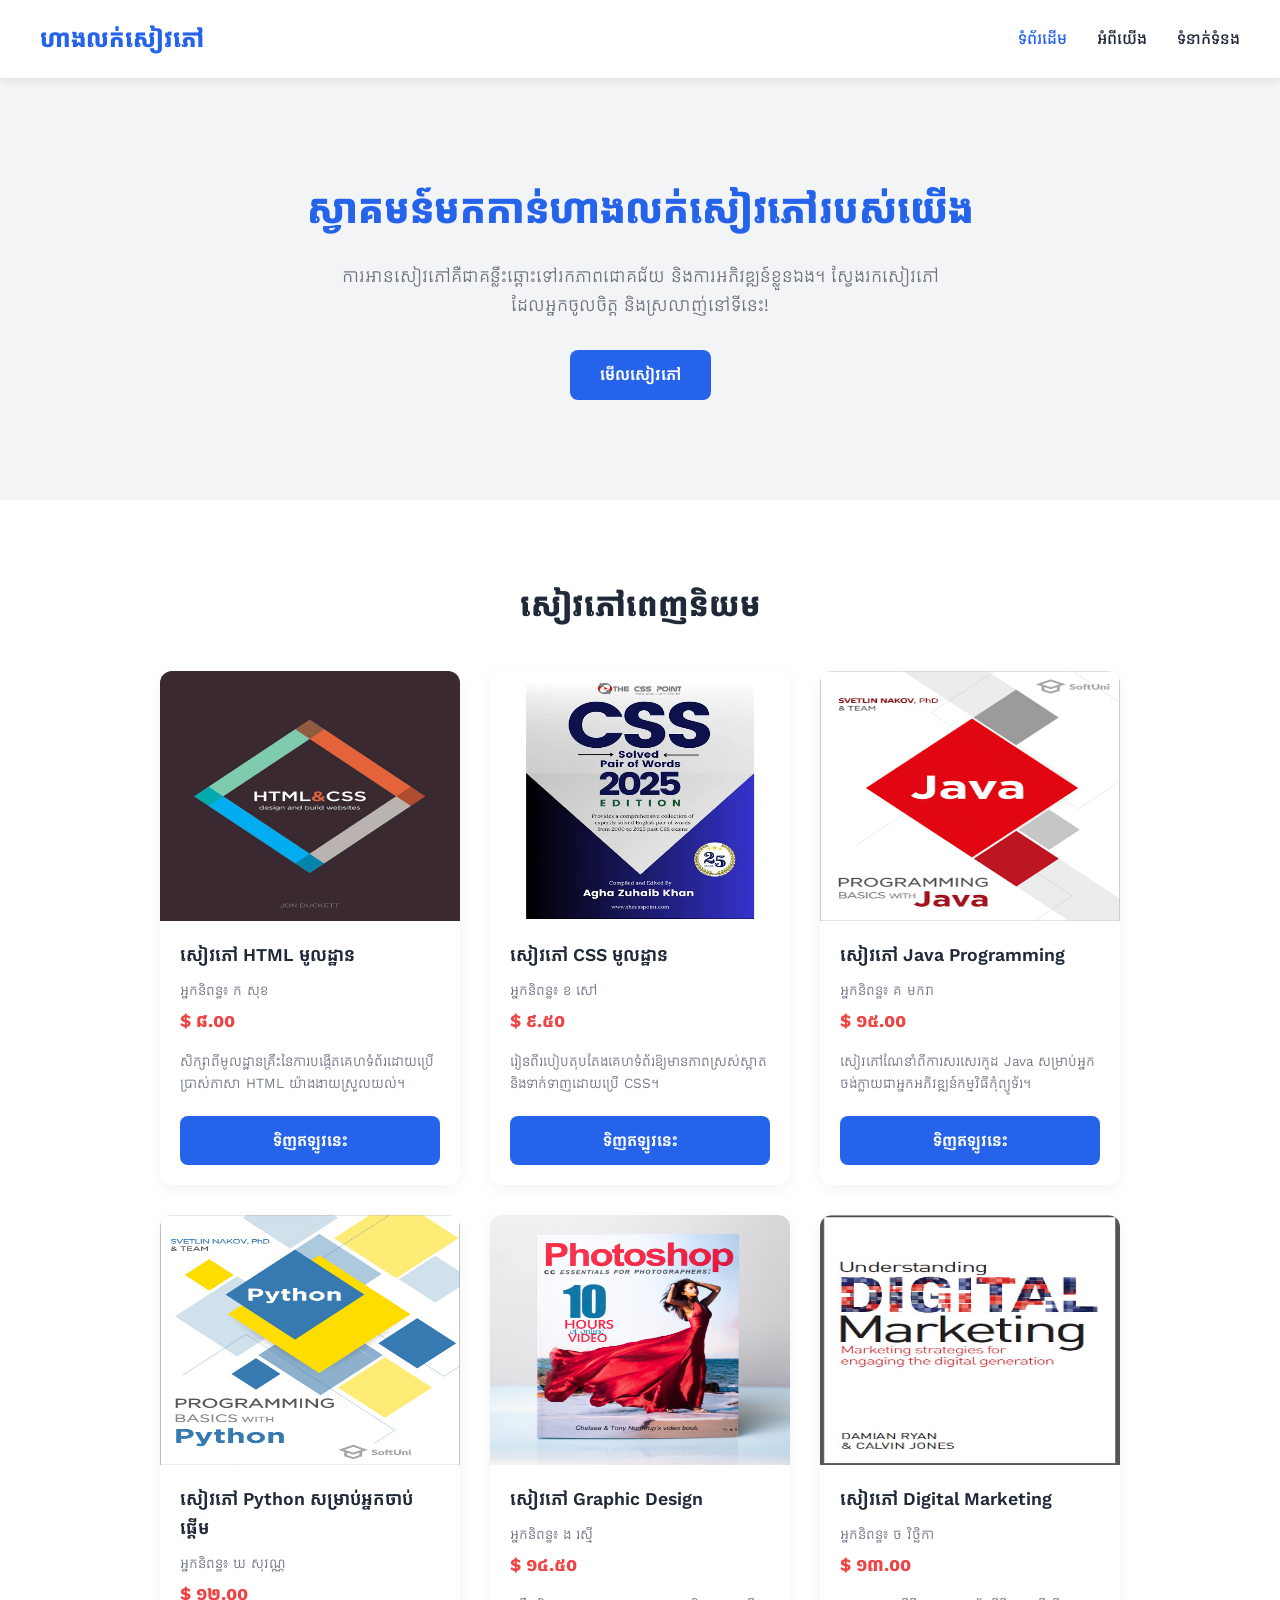
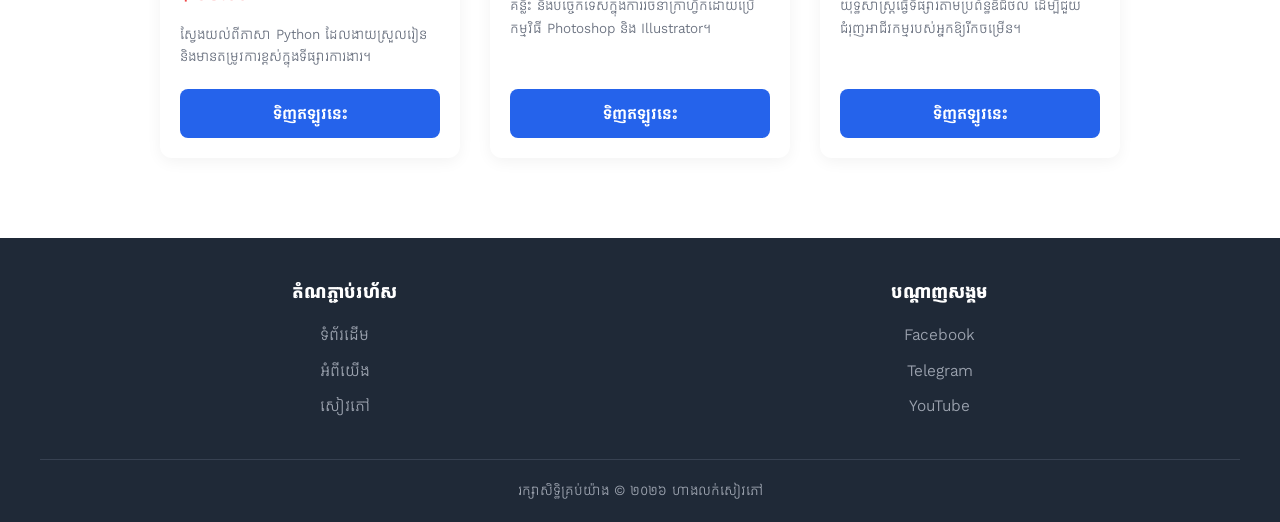
<file: index.html>
<!doctype html>
<html lang="en">
  <head>
    <meta charset="UTF-8" />
    <meta name="viewport" content="width=device-width, initial-scale=1.0" />
    <title>ហាងលក់សៀវភៅ - ទំព័រដើម</title>
    <link rel="preconnect" href="https://fonts.googleapis.com" />
    <link rel="preconnect" href="https://fonts.gstatic.com" crossorigin />
    <link
      href="https://fonts.googleapis.com/css2?family=Kantumruy+Pro:ital,wght@0,100..700;1,100..700&display=swap"
      rel="stylesheet"
    />
    <link rel="stylesheet" href="style.css" />
  </head>
  <body>
    <header>
      <div class="container navbar">
        <a href="index.html" class="logo">ហាងលក់សៀវភៅ</a>

        <nav>
          <ul class="nav-links">
            <li>
              <a href="index.html" style="color: var(--primary-color)"
                >ទំព័រដើម</a
              >
            </li>
            <li><a href="about.html">អំពីយើង</a></li>
            <li><a href="contact.html">ទំនាក់ទំនង</a></li>
          </ul>
        </nav>
      </div>
    </header>
      <section class="hero">
        <div class="container">
          <h1>ស្វាគមន៍មកកាន់ហាងលក់សៀវភៅរបស់យើង</h1>

          <p>
            ការអានសៀវភៅគឺជាគន្លឹះឆ្ពោះទៅរកភាពជោគជ័យ និងការអភិវឌ្ឍន៍ខ្លួនឯង។
            ស្វែងរកសៀវភៅដែលអ្នកចូលចិត្ត និងស្រលាញ់នៅទីនេះ!
          </p>

          <a href="#books" class="btn">មើលសៀវភៅ</a>
        </div>
      </section>
     <section id="books" class="books-section container">
        <h2 class="section-title">សៀវភៅពេញនិយម</h2>

        <div class="books-grid">
          <div class="book-card">
            <div class="book-image" style="background-color: #fde68a">
              <img src="./Assets/html.jpg" alt="" />
            </div>
            <div class="book-info">
              <h3 class="book-title">សៀវភៅ HTML មូលដ្ឋាន</h3>
              <p class="book-author">អ្នកនិពន្ធ៖ ក សុខ</p>
              <p class="book-price">$ ៨.០០</p>
              <p class="book-desc">
                សិក្សាពីមូលដ្ឋានគ្រឹះនៃការបង្កើតគេហទំព័រដោយប្រើប្រាស់ភាសា HTML
                យ៉ាងងាយស្រួលយល់។
              </p>
              <a href="contact.html" class="btn">ទិញឥឡូវនេះ</a>
            </div>
          </div>
           <div class="book-card">
            <div class="book-image" style="background-color: #bfdbfe">
              <img src="./Assets/css.jpg" alt="" />
            </div>
            <div class="book-info">
              <h3 class="book-title">សៀវភៅ CSS មូលដ្ឋាន</h3>
              <p class="book-author">អ្នកនិពន្ធ៖ ខ សៅ</p>
              <p class="book-price">$ ៩.៥០</p>
              <p class="book-desc">
                រៀនពីរបៀបតុបតែងគេហទំព័រឱ្យមានភាពស្រស់ស្អាត និងទាក់ទាញដោយប្រើ
                CSS។
              </p>
              <a href="contact.html" class="btn">ទិញឥឡូវនេះ</a>
            </div>
          </div>

          <div class="book-card">
            <div class="book-image" style="background-color: #fecaca">
              <img src="./Assets/java.jpg" alt="" />
            </div>
            <div class="book-info">
              <h3 class="book-title">សៀវភៅ Java Programming</h3>
              <p class="book-author">អ្នកនិពន្ធ៖ គ មករា</p>
              <p class="book-price">$ ១៥.០០</p>
              <p class="book-desc">
                សៀវភៅណែនាំពីការសរសេរកូដ Java
                សម្រាប់អ្នកចង់ក្លាយជាអ្នកអភិវឌ្ឍន៍កម្មវិធីកុំព្យូទ័រ។
              </p>
              <a href="contact.html" class="btn">ទិញឥឡូវនេះ</a>
            </div>
          </div>

          <div class="book-card">
            <div class="book-image" style="background-color: #bbf7d0">
              <img src="./Assets/python.jpg" alt="" />
            </div>
            <div class="book-info">
              <h3 class="book-title">សៀវភៅ Python សម្រាប់អ្នកចាប់ផ្តើម</h3>
              <p class="book-author">អ្នកនិពន្ធ៖ ឃ សុវណ្ណ</p>
              <p class="book-price">$ ១២.០០</p>
              <p class="book-desc">
                ស្វែងយល់ពីភាសា Python ដែលងាយស្រួលរៀន
                និងមានតម្រូវការខ្ពស់ក្នុងទីផ្សារការងារ។
              </p>
              <a href="contact.html" class="btn">ទិញឥឡូវនេះ</a>
            </div>
          </div>

          <div class="book-card">
            <div class="book-image" style="background-color: #e9d5ff">
              <img src="./Assets/design.jpg" alt="" />
            </div>
            <div class="book-info">
              <h3 class="book-title">សៀវភៅ Graphic Design</h3>
              <p class="book-author">អ្នកនិពន្ធ៖ ង រស្មី</p>
              <p class="book-price">$ ១៤.៥០</p>
              <p class="book-desc">
                គន្លឹះ និងបច្ចេកទេសក្នុងការរចនាក្រាហ្វិកដោយប្រើកម្មវិធី
                Photoshop និង Illustrator។
              </p>
              <a href="contact.html" class="btn">ទិញឥឡូវនេះ</a>
            </div>
          </div>

          <div class="book-card">
            <div class="book-image" style="background-color: #fed7aa">
              <img src="./Assets/digital maketing.jpg" alt="" />
            </div>
            <div class="book-info">
              <h3 class="book-title">សៀវភៅ Digital Marketing</h3>
              <p class="book-author">អ្នកនិពន្ធ៖ ច វិច្ឆិកា</p>
              <p class="book-price">$ ១៣.០០</p>
              <p class="book-desc">
                យុទ្ធសាស្រ្តធ្វើទីផ្សារតាមប្រព័ន្ធឌីជីថល
                ដើម្បីជួយជំរុញអាជីវកម្មរបស់អ្នកឱ្យរីកចម្រើន។
              </p>
              <a href="contact.html" class="btn">ទិញឥឡូវនេះ</a>
            </div>
          </div>
        </div>
      </section>
        <footer>
      <div class="container footer-content">
        <div class="footer-links">
          <h4>តំណភ្ជាប់រហ័ស</h4>
          <ul>
            <li><a href="index.html">ទំព័រដើម</a></li>
            <li><a href="about.html">អំពីយើង</a></li>
            <li><a href="index.html#books">សៀវភៅ</a></li>
          </ul>
        </div>
        <div class="footer-links">
          <h4>បណ្ដាញសង្គម</h4>
          <ul>
            <li><a href="#">Facebook</a></li>
            <li><a href="#">Telegram</a></li>
            <li><a href="#">YouTube</a></li>
          </ul>
        </div>
      </div>
      <div class="container copyright">
        <p>រក្សាសិទ្ធិគ្រប់យ៉ាង © ២០២៦ ហាងលក់សៀវភៅ</p>
      </div>
    </footer>
    

  </body>
</html>
</file>
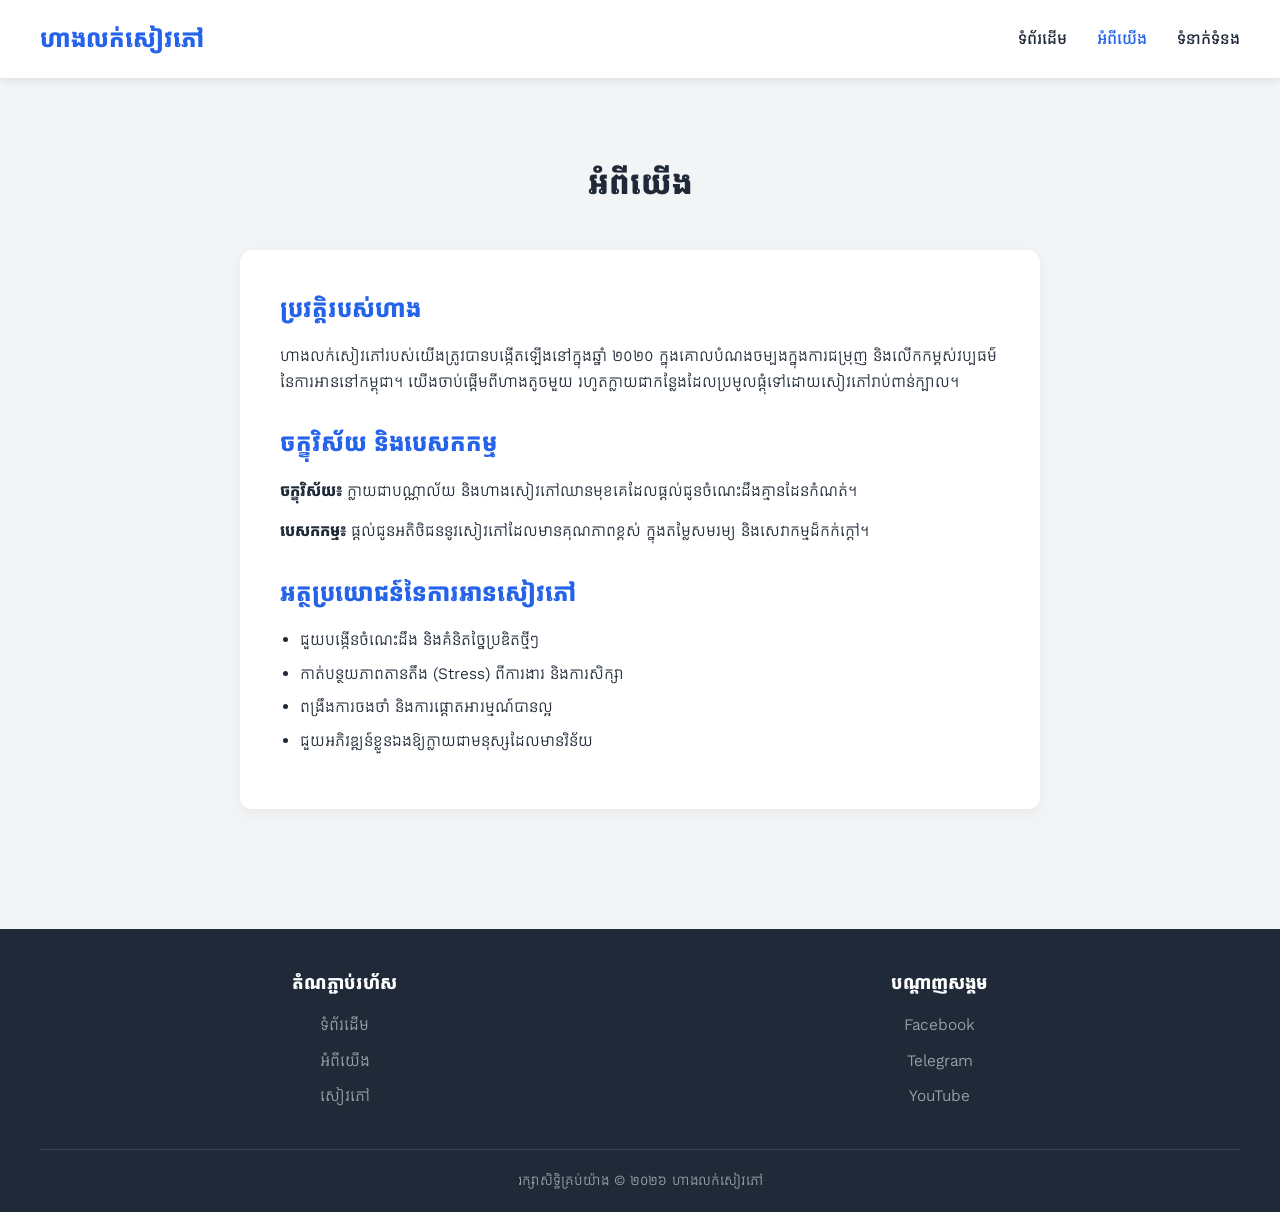
<file: about.html>
<!doctype html>
<html lang="km">
  <head>
    <meta charset="UTF-8" />
    <meta name="viewport" content="width=device-width, initial-scale=1.0" />
    <title>អំពីយើង - ហាងលក់សៀវភៅ</title>

    <link rel="preconnect" href="https://fonts.googleapis.com" />
    <link rel="preconnect" href="https://fonts.gstatic.com" crossorigin />
    <link
      href="https://fonts.googleapis.com/css2?family=Kantumruy+Pro:ital,wght@0,100..700;1,100..700&display=swap"
      rel="stylesheet"
    />

    <!-- ភ្ជាប់ឯកសារ CSS ដែលបានបំបែក -->
    <link rel="stylesheet" href="style.css" />
  </head>
  <body class="about-page">
    <header>
      <div class="container navbar">
        <a href="index.html" class="logo">ហាងលក់សៀវភៅ</a>
        <nav>
          <ul class="nav-links">
            <li><a href="index.html">ទំព័រដើម</a></li>
            <li>
              <a href="about.html" style="color: var(--primary-color)"
                >អំពីយើង</a
              >
            </li>
            <li><a href="contact.html">ទំនាក់ទំនង</a></li>
          </ul>
        </nav>
      </div>
    </header>

    <main>
      <section class="about-section container">
        <h2 class="section-title">អំពីយើង</h2>
        <div class="about-content">
          <h3>ប្រវត្តិរបស់ហាង</h3>
          <p>
            ហាងលក់សៀវភៅរបស់យើងត្រូវបានបង្កើតឡើងនៅក្នុងឆ្នាំ ២០២០
            ក្នុងគោលបំណងចម្បងក្នុងការជម្រុញ
            និងលើកកម្ពស់វប្បធម៌នៃការអាននៅកម្ពុជា។ យើងចាប់ផ្តើមពីហាងតូចមួយ
            រហូតក្លាយជាកន្លែងដែលប្រមូលផ្តុំទៅដោយសៀវភៅរាប់ពាន់ក្បាល។
          </p>

          <h3>ចក្ខុវិស័យ និងបេសកកម្ម</h3>
          <p>
            <strong>ចក្ខុវិស័យ៖</strong> ក្លាយជាបណ្ណាល័យ
            និងហាងសៀវភៅឈានមុខគេដែលផ្តល់ជូនចំណេះដឹងគ្មានដែនកំណត់។
          </p>
          <p>
            <strong>បេសកកម្ម៖</strong> ផ្តល់ជូនអតិថិជននូវសៀវភៅដែលមានគុណភាពខ្ពស់
            ក្នុងតម្លៃសមរម្យ និងសេវាកម្មដ៏កក់ក្តៅ។
          </p>

          <h3>អត្ថប្រយោជន៍នៃការអានសៀវភៅ</h3>
          <ul>
            <li>ជួយបង្កើនចំណេះដឹង និងគំនិតច្នៃប្រឌិតថ្មីៗ</li>
            <li>កាត់បន្ថយភាពតានតឹង (Stress) ពីការងារ និងការសិក្សា</li>
            <li>ពង្រឹងការចងចាំ និងការផ្តោតអារម្មណ៍បានល្អ</li>
            <li>ជួយអភិវឌ្ឍន៍ខ្លួនឯងឱ្យក្លាយជាមនុស្សដែលមានវិន័យ</li>
          </ul>
        </div>
      </section>
    </main>

    <footer>
      <div class="container footer-content">
        <div class="footer-links">
          <h4>តំណភ្ជាប់រហ័ស</h4>
          <ul>
            <li><a href="index.html">ទំព័រដើម</a></li>
            <li><a href="about.html">អំពីយើង</a></li>
            <li><a href="index.html#books">សៀវភៅ</a></li>
          </ul>
        </div>
        <div class="footer-links">
          <h4>បណ្ដាញសង្គម</h4>
          <ul>
            <li><a href="#">Facebook</a></li>
            <li><a href="#">Telegram</a></li>
            <li><a href="#">YouTube</a></li>
          </ul>
        </div>
      </div>
      <div class="container copyright">
        <p>រក្សាសិទ្ធិគ្រប់យ៉ាង © ២០២៦ ហាងលក់សៀវភៅ</p>
      </div>
    </footer>
  </body>
</html>
</file>
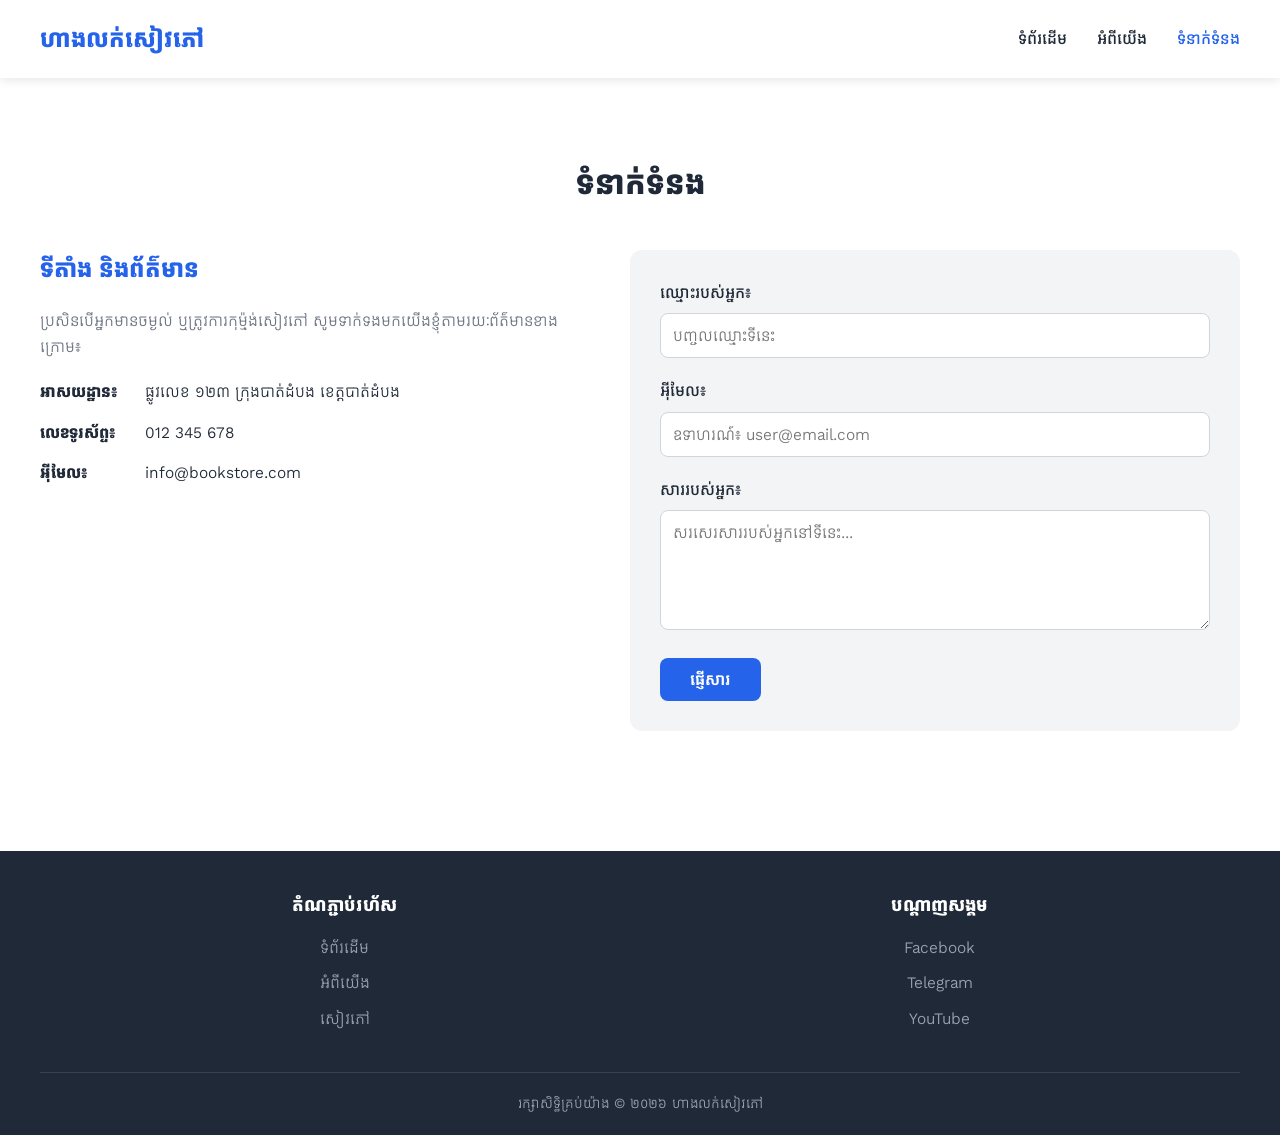
<file: contact.html>
<!doctype html>
<html lang="km">
  <head>
    <meta charset="UTF-8" />
    <meta name="viewport" content="width=device-width, initial-scale=1.0" />
    <title>ទំនាក់ទំនង - ហាងលក់សៀវភៅ</title>

    <link rel="preconnect" href="https://fonts.googleapis.com" />
    <link rel="preconnect" href="https://fonts.gstatic.com" crossorigin />
    <link
      href="https://fonts.googleapis.com/css2?family=Kantumruy+Pro:ital,wght@0,100..700;1,100..700&display=swap"
      rel="stylesheet"
    />

    <!-- ភ្ជាប់ឯកសារ CSS ដែលបានបំបែក -->
    <link rel="stylesheet" href="style.css" />
  </head>
  <body class="contact-page">
    <header>
      <div class="container navbar">
        <a href="index.html" class="logo">ហាងលក់សៀវភៅ</a>
        <nav>
          <ul class="nav-links">
            <li><a href="index.html">ទំព័រដើម</a></li>
            <li><a href="about.html">អំពីយើង</a></li>
            <li>
              <a href="contact.html" style="color: var(--primary-color)"
                >ទំនាក់ទំនង</a
              >
            </li>
          </ul>
        </nav>
      </div>
    </header>

    <main>
      <section class="contact-section container">
        <h2 class="section-title">ទំនាក់ទំនង</h2>
        <div class="contact-container">
          <div class="contact-info">
            <h3>ទីតាំង និងព័ត៌មាន</h3>
            <p style="margin-bottom: 20px; color: var(--text-light)">
              ប្រសិនបើអ្នកមានចម្ងល់ ឬត្រូវការកុម្ម៉ង់សៀវភៅ
              សូមទាក់ទងមកយើងខ្ញុំតាមរយៈព័ត៌មានខាងក្រោម៖
            </p>

            <div class="info-item">
              <strong>អាសយដ្ឋាន៖</strong> ផ្លូវលេខ ១២៣ ក្រុងបាត់ដំបង
              ខេត្តបាត់ដំបង
            </div>
            <div class="info-item">
              <strong>លេខទូរស័ព្ទ៖</strong> 012 345 678
            </div>
            <div class="info-item">
              <strong>អ៊ីមែល៖</strong> info@bookstore.com
            </div>
          </div>

          <div class="contact-form">
            <form action="#" method="POST">
              <div class="form-group">
                <label for="name">ឈ្មោះរបស់អ្នក៖</label>
                <input
                  type="text"
                  id="name"
                  name="name"
                  class="form-control"
                  placeholder="បញ្ចូលឈ្មោះទីនេះ"
                  required
                />
              </div>

              <div class="form-group">
                <label for="email">អ៊ីមែល៖</label>
                <input
                  type="email"
                  id="email"
                  name="email"
                  class="form-control"
                  placeholder="ឧទាហរណ៍៖ user@email.com"
                  required
                />
              </div>

              <div class="form-group">
                <label for="message">សាររបស់អ្នក៖</label>
                <textarea
                  id="message"
                  name="message"
                  class="form-control"
                  placeholder="សរសេរសាររបស់អ្នកនៅទីនេះ..."
                  required
                ></textarea>
              </div>

              <button type="submit" class="btn">ផ្ញើសារ</button>
            </form>
          </div>
        </div>
      </section>
    </main>

    <footer>
      <div class="container footer-content">
        <div class="footer-links">
          <h4>តំណភ្ជាប់រហ័ស</h4>
          <ul>
            <li><a href="index.html">ទំព័រដើម</a></li>
            <li><a href="about.html">អំពីយើង</a></li>
            <li><a href="index.html#books">សៀវភៅ</a></li>
          </ul>
        </div>
        <div class="footer-links">
          <h4>បណ្ដាញសង្គម</h4>
          <ul>
            <li><a href="#">Facebook</a></li>
            <li><a href="#">Telegram</a></li>
            <li><a href="#">YouTube</a></li>
          </ul>
        </div>
      </div>
      <div class="container copyright">
        <p>រក្សាសិទ្ធិគ្រប់យ៉ាង © ២០២៦ ហាងលក់សៀវភៅ</p>
      </div>
    </footer>
  </body>
</html>
</file>
<file: style.css>
/* =========================================
   ការកំណត់មូលដ្ឋាន (Base Styles)
   ========================================= */

/* :root (Pseudo-class)៖ តំណាងឱ្យឫសគល់នៃឯកសារទាំងមូល ប្រើសម្រាប់ប្រកាសអថេរពណ៌នានា */
:root {
  --primary-color: #2563eb; /* Syntax: --ឈ្មោះអថេរ: <តម្លៃពណ៌>; កំណត់ពណ៌គោលប្រចាំគេហទំព័រ */
  --primary-hover: #1d4ed8; /* Syntax: --ឈ្មោះអថេរ: <តម្លៃពណ៌>; កំណត់ពណ៌គោលនៅពេលយកកណ្ដុរទៅដាក់ពីលើ (Hover) */
  --text-dark: #1f2937; /* Syntax: --ឈ្មោះអថេរ: <តម្លៃពណ៌>; កំណត់ពណ៌អក្សរងងឹត */
  --text-light: #6b7280; /* Syntax: --ឈ្មោះអថេរ: <តម្លៃពណ៌>; កំណត់ពណ៌អក្សរព្រាល ឬពណ៌ស្រាល */
  --bg-light: #f3f4f6; /* Syntax: --ឈ្មោះអថេរ: <តម្លៃពណ៌>; កំណត់ពណ៌ផ្ទៃខាងក្រោយស្រាល */
  --white: #ffffff; /* Syntax: --ឈ្មោះអថេរ: <តម្លៃពណ៌>; កំណត់ពណ៌ស */
}

/* * (Universal Selector)៖ ជ្រើសរើសគ្រប់ Tags ទាំងអស់ដើម្បីកំណត់តម្លៃឡើងវិញ */
* {
  margin: 0; /* Syntax: margin: <តម្លៃ>; លុបគម្លាតខាងក្រៅទាំងអស់ឱ្យស្មើ ០ */
  padding: 0; /* Syntax: padding: <តម្លៃ>; លុបគម្លាតខាងក្នុងទាំងអស់ឱ្យស្មើ ០ */
  box-sizing: border-box; /* Syntax: box-sizing: content-box | border-box; រាប់បញ្ចូល padding និង border ទៅក្នុងទំហំសរុបរបស់ធាតុនីមួយៗ */
  font-family:
    "Kantumruy Pro", sans-serif; /* Syntax: font-family: <ឈ្មោះពុម្ពអក្សរ>, <ប្រភេទបម្រុង>; កំណត់ប្រភេទពុម្ពអក្សរ */
  scroll-behavior: smooth; /* Syntax: scroll-behavior: auto | smooth; ធ្វើឱ្យការរំកិលទំព័រមានភាពរលូន */
}

/* body (Tag Selector)៖ កំណត់រចនាបថសម្រាប់តួទាំងមូលនៃគេហទំព័រ */
body {
  background-color: var(
    --white
  ); /* Syntax: background-color: <ពណ៌>; កំណត់ពណ៌ផ្ទៃខាងក្រោយទំព័រទាំងមូលជាពណ៌ស */
  color: var(
    --text-dark
  ); /* Syntax: color: <ពណ៌>; កំណត់ពណ៌អក្សរទូទៅក្នុងទំព័រ */
  line-height: 1.6; /* Syntax: line-height: <លេខ> | <ទំហំ>; កំណត់គម្លាតរវាងបន្ទាត់នីមួយៗ */
}

/* body.about-page (Tag + Class) */
body.about-page {
  background-color: var(
    --bg-light
  ); /* Syntax: background-color: <ពណ៌>; កំណត់ពណ៌ផ្ទៃខាងក្រោយសម្រាប់ទំព័រ About */
}

/* .container (Class Selector) */
.container {
  max-width: 1200px; /* Syntax: max-width: <ទំហំ>; កំណត់ទំហំទទឹងអតិបរមារបស់ប្រអប់ផ្ទុក */
  margin: 0 auto; /* Syntax: margin: <លើ-ក្រោម> <ឆ្វេង-ស្តាំ>; រុញប្រអប់ឱ្យនៅកណ្តាលទំព័រ (auto ចែកចន្លោះឆ្វេងស្តាំស្មើគ្នា) */
  padding: 0 20px; /* Syntax: padding: <លើ-ក្រោម> <ឆ្វេង-ស្តាំ>; បង្កើតគម្លាតខាងក្នុងឆ្វេង និងស្តាំ ២០ភីកសែល */
}

/* a (Tag Selector) */
a {
  text-decoration: none; /* Syntax: text-decoration: none | underline | ...; លុបបន្ទាត់ពីក្រោមតំណភ្ជាប់ */
  color: inherit; /* Syntax: color: <ពណ៌> | inherit; យកពណ៌អក្សរតាមធាតុដែលវាស្ថិតនៅ (Parent) */
}

/* =========================================
   Header និង Menu Navigation
   ========================================= */

header {
  background-color: var(
    --white
  ); /* Syntax: background-color: <ពណ៌>; កំណត់ពណ៌ផ្ទៃខាងក្រោយក្បាលទំព័រជាពណ៌ស */
  box-shadow: 0 2px 10px rgba(0, 0, 0, 0.1); /* Syntax: box-shadow: <x> <y> <blur> <ពណ៌>; បង្កើតស្រមោលខាងក្រោម Header */
  position: sticky; /* Syntax: position: static | relative | absolute | fixed | sticky; ធ្វើឱ្យ Header ស្អិតជាប់រហូតពេលរំកិលទំព័រ */
  top: 0; /* Syntax: top: <ទំហំ>; ទីតាំងស្អិតជាប់គឺនៅផ្នែកខាងលើបំផុត (០ ភីកសែល) */
  z-index: 1; /* Syntax: z-index: <លេខ>; កំណត់ឱ្យ Header ស្ថិតនៅស្រទាប់លើគេបង្អស់ */
}

.navbar {
  display: flex; /* Syntax: display: block | inline | flex | grid | none; បង្ហាញជាទម្រង់ Flexbox ដើម្បីងាយស្រួលតម្រឹម */
  justify-content: space-between; /* Syntax: justify-content: flex-start | center | space-between | ...; ទាញធាតុឱ្យឃ្លាតពីគ្នាទៅសងខាង */
  align-items: center; /* Syntax: align-items: stretch | center | flex-start | ...; តម្រឹមធាតុទាំងអស់ឱ្យនៅកណ្តាលតាមជួរដេក */
  padding: 20px 0; /* Syntax: padding: <លើ-ក្រោម> <ឆ្វេង-ស្តាំ>; បង្កើតគម្លាតខាងក្នុងលើ និងក្រោម ២០ភីកសែល */
}

.logo {
  font-size: 24px; /* Syntax: font-size: <ទំហំ>; កំណត់ទំហំអក្សររបស់ឡូហ្គោ */
  font-weight: 700; /* Syntax: font-weight: normal | bold | <លេខ 100-900>; កំណត់កម្រាស់អក្សរឱ្យដិតខ្លាំង */
  color: var(
    --primary-color
  ); /* Syntax: color: <ពណ៌>; កំណត់ពណ៌ឡូហ្គោតាមពណ៌គោល */
}

.nav-links {
  list-style: none; /* Syntax: list-style: none | disc | circle | ...; លុបចំណុច (Bullets) ពីមុខបញ្ជី Menu */
  display: flex; /* Syntax: display: flex; បង្ហាញបញ្ជីជាទម្រង់ Flexbox */
  gap: 30px; /* Syntax: gap: <ទំហំ>; កំណត់គម្លាតរវាង Menu នីមួយៗ ៣០ភីកសែល */
}

.nav-links a {
  font-size: 16px; /* Syntax: font-size: <ទំហំ>; កំណត់ទំហំអក្សរ Menu */
  font-weight: 500; /* Syntax: font-weight: <លេខ>; កំណត់កម្រាស់អក្សរមធ្យម */
  transition: color 0.3s ease; /* Syntax: transition: <property> <រយៈពេល> <ចលនា>; បង្កើតចលនារលូនពេលប្តូរពណ៌រយៈពេល ០.៣វិនាទី */
}

.nav-links a:hover {
  color: red;
}

/* =========================================
   ផ្នែកស្វាគមន៍ (Hero Section) - Home Page
   ========================================= */

.hero {
  background-color: var(
    --bg-light
  ); /* Syntax: background-color: <ពណ៌>; កំណត់ពណ៌ផ្ទៃខាងក្រោយផ្នែក Hero */
  padding: 100px 20px; /* Syntax: padding: <លើ-ក្រោម> <ឆ្វេង-ស្តាំ>; កំណត់គម្លាតខាងក្នុង លើ/ក្រោម ១០០px និង ឆ្វេង/ស្តាំ ២០px */
  text-align: center; /* Syntax: text-align: left | right | center | justify; តម្រឹមអក្សរទាំងអស់ឱ្យនៅកណ្តាល */
}

.hero h1 {
  font-size: 40px; /* Syntax: font-size: <ទំហំ>; កំណត់ទំហំចំណងជើងធំ */
  color: var(
    --primary-color
  ); /* Syntax: color: <ពណ៌>; កំណត់ពណ៌ចំណងជើងជាពណ៌គោល */
  margin-bottom: 20px; /* Syntax: margin-bottom: <ទំហំ>; កំណត់គម្លាតខាងក្រោម ២០ភីកសែល */
}

.hero p {
  font-size: 18px; /* Syntax: font-size: <ទំហំ>; កំណត់ទំហំអក្សរធម្មតា */
  color: var(--text-light); /* Syntax: color: <ពណ៌>; កំណត់ពណ៌អក្សរជាពណ៌ស្រាល */
  margin-bottom: 30px; /* Syntax: margin-bottom: <ទំហំ>; កំណត់គម្លាតខាងក្រោម ៣០ភីកសែល */
  max-width: 600px; /* Syntax: max-width: <ទំហំ>; កំណត់ប្រវែងទទឹងអតិបរមារបស់កថាខណ្ឌ */
  margin-left: auto; /* Syntax: margin-left: <ទំហំ> | auto; រុញកថាខណ្ឌមកកណ្តាល (ផ្នែកខាងឆ្វេង) */
  margin-right: auto; /* Syntax: margin-right: <ទំហំ> | auto; រុញកថាខណ្ឌមកកណ្តាល (ផ្នែកខាងស្តាំ) */
}

.btn {
  display: inline-block; /* Syntax: display: inline-block; បង្ហាញជាប្លុកដែលអាចនៅតម្រៀបគ្នាបាន */
  background-color: var(
    --primary-color
  ); /* Syntax: background-color: <ពណ៌>; កំណត់ពណ៌ផ្ទៃប៊ូតុងជាពណ៌គោល */
  color: var(
    --white
  ); /* Syntax: color: <ពណ៌>; កំណត់ពណ៌អក្សរក្នុងប៊ូតុងជាពណ៌ស */
  padding: 12px 30px; /* Syntax: padding: <លើ-ក្រោម> <ឆ្វេង-ស្តាំ>; កំណត់គម្លាតខាងក្នុងប៊ូតុង */
  border-radius: 8px; /* Syntax: border-radius: <ទំហំ>; កំណត់ភាពកោងនៃជ្រុងប៊ូតុង ៨ភីកសែល */
  font-size: 16px; /* Syntax: font-size: <ទំហំ>; កំណត់ទំហំអក្សរក្នុងប៊ូតុង */
  font-weight: 600; /* Syntax: font-weight: <លេខ>; កំណត់កម្រាស់អក្សរឱ្យដិត */
  border: none; /* Syntax: border: <កម្រាស់> <ប្រភេទ> <ពណ៌> | none; លុបស៊ុមជុំវិញប៊ូតុងចេញ */
  cursor: pointer; /* Syntax: cursor: default | pointer | ...; ប្តូរទម្រង់កណ្ដុរទៅជារូបដៃពេលដាក់ពីលើ */
  transition: /* Syntax: transition: <property> <រយៈពេល> <ចលនា>, ... ; */
    background-color 0.3s ease,
    /* បង្កើតចលនារលូនពេលប្តូរពណ៌ */ transform 0.2s ease; /* បង្កើតចលនារលូនពេលរំកិលប៊ូតុង */
}

.btn:hover {
  background-color: var(
    --primary-hover
  ); /* Syntax: background-color: <ពណ៌>; ប្តូរពណ៌ប៊ូតុងពេលយកកណ្ដុរដាក់ពីលើ */
  transform: translateY(
    -2px
  ); /* Syntax: transform: none | translate() | scale() | ...; រំកិលប៊ូតុងឡើងលើ ២ភីកសែល */
}

.section-title {
  text-align: center; /* Syntax: text-align: center; តម្រឹមចំណងជើងផ្នែកនីមួយៗឱ្យនៅកណ្តាល */
  font-size: 32px; /* Syntax: font-size: <ទំហំ>; កំណត់ទំហំចំណងជើង */
  margin-bottom: 40px; /* Syntax: margin-bottom: <ទំហំ>; កំណត់គម្លាតខាងក្រោម ៤០ភីកសែល */
  color: var(--text-dark); /* Syntax: color: <ពណ៌>; កំណត់ពណ៌ចំណងជើងជាពណ៌ងងឹត */
}

/* =========================================
   ផ្នែកសៀវភៅ (Featured Books)
   ========================================= */
.books-section {
  padding: 80px 0; /* Syntax: padding: <លើ-ក្រោម> <ឆ្វេង-ស្តាំ>; កំណត់គម្លាតខាងក្នុង លើនិងក្រោម ៨០ភីកសែល */
}

.books-grid {
  display: flex; /* Syntax: display: flex; បង្ហាញជាទម្រង់ Flexbox */
  flex-wrap: wrap; /* Syntax: flex-wrap: nowrap | wrap | wrap-reverse; អនុញ្ញាតឱ្យទម្លាក់ជួរនៅពេលទំហំមិនគ្រប់គ្រាន់ */
  gap: 30px; /* Syntax: gap: <ទំហំ>; កំណត់គម្លាតរវាងកាតសៀវភៅ ៣០ភីកសែល */
  justify-content: center; /* Syntax: justify-content: center; តម្រឹមកាតសៀវភៅទាំងអស់នៅកណ្តាល */
}

.book-card {
  background-color: var(
    --white
  ); /* Syntax: background-color: <ពណ៌>; កំណត់ពណ៌ផ្ទៃខាងក្រោយកាតជាពណ៌ស */
  border-radius: 12px; /* Syntax: border-radius: <ទំហំ>; កំណត់ភាពកោងនៃជ្រុងកាត ១២ភីកសែល */
  box-shadow: 0 4px 15px rgba(0, 0, 0, 0.05); /* Syntax: box-shadow: <x> <y> <blur> <ពណ៌>; បង្កើតស្រមោលស្រាលៗជុំវិញកាត */
  width: 300px; /* Syntax: width: <ទំហំ> | auto; កំណត់ប្រវែងទទឹងរបស់កាត ៣០០ភីកសែល */
  overflow: hidden; /* Syntax: overflow: visible | hidden | scroll | auto; លាក់ផ្នែកដែលហៀរចេញពីជ្រុងកាត (ឧ. រូបភាព) */
  transition: /* Syntax: transition: <property> <រយៈពេល> <ចលនា>, ... ; */
    transform 0.3s ease,
    /* ចលនារលូនពេលរំកិលកាត */ box-shadow 0.3s ease; /* ចលនារលូនពេលប្តូរស្រមោល */
  display: flex; /* Syntax: display: flex; បង្ហាញមាតិកាក្នុងកាតជា Flexbox */
  flex-direction: column; /* Syntax: flex-direction: row | column | ...; តម្រៀបមាតិកាក្នុងកាតជាជួរឈរ (ពីលើចុះក្រោម) */
}

.book-card:hover {
  transform: translateY(
    -10px
  ); /* Syntax: transform: translateY(<ទំហំ>); រំកិលកាតឡើងលើ ១០ភីកសែលពេលដាក់កណ្ដុរពីលើ */
  box-shadow: 0 10px 25px rgba(0, 0, 0, 0.1); /* Syntax: box-shadow: <x> <y> <blur> <ពណ៌>; បង្កើនទំហំស្រមោលឱ្យធំជាងមុន */
}

.book-image {
  width: 100%; /* Syntax: width: <ភាគរយ>; កំណត់ទទឹងប្រអប់រូបភាពស្មើនឹងទទឹងកាតពេញ */
  height: 250px; /* Syntax: height: <ទំហំ>; កំណត់កម្ពស់ប្រអប់រូបភាព ២៥០ភីកសែល */
  background-color: #e5e7eb; /* Syntax: background-color: <ពណ៌>; កំណត់ពណ៌ផ្ទៃខាងក្រោយបណ្ដោះអាសន្ន */
  display: flex; /* Syntax: display: flex; បង្ហាញជា Flexbox */
  align-items: center; /* Syntax: align-items: center; តម្រឹមមាតិកានៅកណ្តាលតាមជួរឈរ */
  justify-content: center; /* Syntax: justify-content: center; តម្រឹមមាតិកានៅកណ្តាលតាមជួរដេក */
  color: #9ca3af; /* Syntax: color: <ពណ៌>; កំណត់ពណ៌អក្សរបណ្ដោះអាសន្នក្នុងរូបភាព */
  font-size: 20px; /* Syntax: font-size: <ទំហំ>; ទំហំអក្សរបណ្ដោះអាសន្ន */
  font-weight: bold; /* Syntax: font-weight: bold; កម្រាស់អក្សរបណ្ដោះអាសន្ន */
}

.book-image img {
  width: 100%; /* Syntax: width: <ភាគរយ>; កំណត់ទទឹងរូបភាពឱ្យពេញប្រអប់ */
  height: 100%; /* Syntax: height: <ភាគរយ>; កំណត់កម្ពស់រូបភាពឱ្យពេញប្រអប់ */
  object-fit: fill; /* Syntax: object-fit: fill | contain | cover | none | scale-down; បង្ខំឱ្យរូបភាពលាតសន្ធឹងពេញប្រអប់ */
  display: block; /* Syntax: display: block; បង្ហាញរូបភាពជាលក្ខណៈ Block ដើម្បីបំបាត់គម្លាតខាងក្រោម */
}

.book-info {
  padding: 20px; /* Syntax: padding: <ទំហំ>; កំណត់គម្លាតខាងក្នុងព័ត៌មានសៀវភៅ ២០ភីកសែលជុំវិញ */
  display: flex; /* Syntax: display: flex; បង្ហាញជា Flexbox */
  flex-direction: column; /* Syntax: flex-direction: column; តម្រៀបជាជួរឈរ */
  flex-grow: 1; /* Syntax: flex-grow: <លេខ>; អនុញ្ញាតឱ្យផ្នែកនេះពង្រីកបំពេញកន្លែងទំនេរក្នុងកាត */
}

.book-title {
  font-size: 18px; /* Syntax: font-size: <ទំហំ>; ទំហំអក្សរចំណងជើងសៀវភៅ */
  font-weight: 600; /* Syntax: font-weight: <លេខ>; កម្រាស់អក្សរចំណងជើងសៀវភៅ */
  margin-bottom: 10px; /* Syntax: margin-bottom: <ទំហំ>; គម្លាតខាងក្រោមចំណងជើងសៀវភៅ */
}

.book-author {
  font-size: 14px; /* Syntax: font-size: <ទំហំ>; ទំហំអក្សរឈ្មោះអ្នកនិពន្ធ */
  color: var(--text-light); /* Syntax: color: <ពណ៌>; ពណ៌អក្សរឈ្មោះអ្នកនិពន្ធ */
  margin-bottom: 5px; /* Syntax: margin-bottom: <ទំហំ>; គម្លាតខាងក្រោមឈ្មោះអ្នកនិពន្ធ */
}


.book-price {
  font-size: 18px; /* Syntax: font-size: <ទំហំ>; ទំហំអក្សរតម្លៃសៀវភៅ */
  font-weight: 700; /* Syntax: font-weight: <លេខ>; កម្រាស់អក្សរតម្លៃសៀវភៅ */
  color: #ef4444; /* Syntax: color: <ពណ៌>; ពណ៌អក្សរតម្លៃសៀវភៅ (ពណ៌ក្រហម) */
  margin-bottom: 15px; /* Syntax: margin-bottom: <ទំហំ>; គម្លាតខាងក្រោមតម្លៃសៀវភៅ */
}

.book-desc {
  font-size: 14px; /* Syntax: font-size: <ទំហំ>; ទំហំអក្សរការពិពណ៌នាសៀវភៅ */
  color: var(--text-light); /* Syntax: color: <ពណ៌>; ពណ៌អក្សរការពិពណ៌នាសៀវភៅ */
  margin-bottom: 20px; /* Syntax: margin-bottom: <ទំហំ>; គម្លាតខាងក្រោមការពិពណ៌នា */
  flex-grow: 1; /* Syntax: flex-grow: <លេខ>; អនុញ្ញាតឱ្យការពិពណ៌នាពង្រីកយកកន្លែងទំនេរ ដើម្បីរុញប៊ូតុងចុះក្រោមគេ */
}

.book-card .btn {
  text-align: center; /* Syntax: text-align: center; តម្រឹមអក្សរក្នុងប៊ូតុងនៅកណ្តាល */
  width: 100%; /* Syntax: width: <ភាគរយ>; កំណត់ទទឹងប៊ូតុងឱ្យពេញកាត */
}

/* =========================================
   Footer
   ========================================= */

footer {
  background-color: #1f2937; /* Syntax: background-color: <ពណ៌>; កំណត់ពណ៌ផ្ទៃខាងក្រោយ Footer ពណ៌ងងឹត */
  color: var(
    --white
  ); /* Syntax: color: <ពណ៌>; កំណត់ពណ៌អក្សរក្នុង Footer ជាពណ៌ស */
  padding: 40px 0 20px 0; /* Syntax: padding: <លើ> <ស្តាំ> <ក្រោម> <ឆ្វេង>; គម្លាតខាងក្នុង (លើ ៤០px, ឆ្វេងនិងស្តាំ ០, ក្រោម ២០px) */
  text-align: center; /* Syntax: text-align: center; តម្រឹមអក្សរនៅកណ្តាល */
}

body.about-page footer,
body.contact-page footer {
  margin-top: 40px; /* Syntax: margin-top: <ទំហំ>; រុញ Footer ឱ្យឃ្លាតពីខាងលើ ៤០ភីកសែល សម្រាប់ទំព័រ About និង Contact */
}

.footer-content {
  display: flex; /* Syntax: display: flex; បង្ហាញជាទម្រង់ Flexbox */
  flex-wrap: wrap; /* Syntax: flex-wrap: wrap; អនុញ្ញាតឱ្យទម្លាក់ជួរពេលចង្អៀត */
  justify-content: space-around; /* Syntax: justify-content: space-around; រៀបចំបែងចែកចន្លោះទទេរឱ្យស្មើៗគ្នាជុំវិញធាតុនីមួយៗ */
  gap: 30px; /* Syntax: gap: <ទំហំ>; គម្លាតរវាងជួរឈរនីមួយៗ ៣០ភីកសែល */
  margin-bottom: 30px; /* Syntax: margin-bottom: <ទំហំ>; គម្លាតខាងក្រោមនៃខ្លឹមសារ Footer ៣០ភីកសែល */
}

.footer-links h4 {
  margin-bottom: 15px; /* Syntax: margin-bottom: <ទំហំ>; គម្លាតខាងក្រោមចំណងជើងជួរឈរ ១៥ភីកសែល */
  font-size: 18px; /* Syntax: font-size: <ទំហំ>; ទំហំអក្សរចំណងជើងជួរឈរ */
}

.footer-links ul {
  list-style: none; /* Syntax: list-style: none; លុបចំណុចពីមុខបញ្ជីតំណភ្ជាប់ */
}

.footer-links ul li {
  margin-bottom: 10px; /* Syntax: margin-bottom: <ទំហំ>; គម្លាតខាងក្រោមតំណភ្ជាប់នីមួយៗ ១០ភីកសែល */
}

.footer-links a {
  color: #9ca3af; /* Syntax: color: <ពណ៌>; ពណ៌អក្សរតំណភ្ជាប់ក្នុង Footer ជាពណ៌ប្រផេះ */
  transition: color 0.3s; /* Syntax: transition: <property> <រយៈពេល>; ចលនារលូនពេលប្តូរពណ៌តំណភ្ជាប់ */
}

.footer-links a:hover {
  color: var(
    --white
  ); /* Syntax: color: <ពណ៌>; ប្តូរតំណភ្ជាប់ទៅជាពណ៌សពេលដាក់កណ្ដុរពីលើ */
}

.copyright {
  border-top: 1px solid #374151; /* Syntax: border-top: <កម្រាស់> <ប្រភេទ> <ពណ៌>; បង្កើតបន្ទាត់ស៊ុមខាងលើមួយ ដើម្បីខណ្ឌចែក */
  padding-top: 20px; /* Syntax: padding-top: <ទំហំ>; គម្លាតខាងក្នុងពីផ្នែកខាងលើ ២០ភីកសែល */
  color: #9ca3af; /* Syntax: color: <ពណ៌>; ពណ៌អក្សររក្សាសិទ្ធិបញ្ញា ជាពណ៌ប្រផេះ */
  font-size: 14px; /* Syntax: font-size: <ទំហំ>; ទំហំអក្សររក្សាសិទ្ធិបញ្ញា */
}

/* =========================================
   ផ្នែកអំពីយើង (About Page)
   ========================================= */
.about-section {
  padding: 80px 0; /* Syntax: padding: <លើ-ក្រោម> <ឆ្វេង-ស្តាំ>; កំណត់គម្លាតខាងក្នុង លើនិងក្រោម ៨០ភីកសែល */
}

.about-content {
  max-width: 800px; /* Syntax: max-width: <ទំហំ>; កំណត់ទទឹងអតិបរមារបស់ខ្លឹមសារ ៨០០ភីកសែល */
  margin: 0 auto; /* Syntax: margin: <លើ-ក្រោម> <ឆ្វេង-ស្តាំ>; រុញខ្លឹមសារមកកណ្តាលទំព័រ */
  background-color: var(
    --white
  ); /* Syntax: background-color: <ពណ៌>; កំណត់ពណ៌ផ្ទៃខាងក្រោយជាពណ៌ស */
  padding: 40px; /* Syntax: padding: <ទំហំ>; កំណត់គម្លាតខាងក្នុង ៤០ភីកសែលជុំវិញ */
  border-radius: 12px; /* Syntax: border-radius: <ទំហំ>; ភាពកោងនៃជ្រុង ១២ភីកសែល */
  box-shadow: 0 4px 15px rgba(0, 0, 0, 0.05); /* Syntax: box-shadow: <x> <y> <blur> <ពណ៌>; ស្រមោលជុំវិញប្រអប់ខ្លឹមសារ */
}

.about-content h3 {
  font-size: 24px; /* Syntax: font-size: <ទំហំ>; ទំហំអក្សរចំណងជើងរង */
  color: var(--primary-color); /* Syntax: color: <ពណ៌>; ពណ៌ចំណងជើងរងជាពណ៌គោល */
  margin-top: 30px; /* Syntax: margin-top: <ទំហំ>; គម្លាតខាងលើចំណងជើងរង ៣០ភីកសែល */
  margin-bottom: 15px; /* Syntax: margin-bottom: <ទំហំ>; គម្លាតខាងក្រោមចំណងជើងរង ១៥ភីកសែល */
}

.about-content h3:first-child {
  margin-top: 0; /* Syntax: margin-top: <ទំហំ>; លុបគម្លាតខាងលើសម្រាប់ចំណងជើងរងទីមួយកុំឱ្យវាឃ្លាតឆ្ងាយពីគែមពេក */
}

.about-content p {
  margin-bottom: 15px; /* Syntax: margin-bottom: <ទំហំ>; គម្លាតខាងក្រោមកថាខណ្ឌ ១៥ភីកសែល */
  color: var(--text-dark); /* Syntax: color: <ពណ៌>; ពណ៌អក្សរកថាខណ្ឌ */
}

.about-content ul {
  margin-left: 20px; /* Syntax: margin-left: <ទំហំ>; រុញបញ្ជីចូលក្នុងពីឆ្វេង ២០ភីកសែល */
  margin-bottom: 15px; /* Syntax: margin-bottom: <ទំហំ>; គម្លាតខាងក្រោមបញ្ជី ១៥ភីកសែល */
  color: var(--text-dark); /* Syntax: color: <ពណ៌>; ពណ៌អក្សរបញ្ជី */
}

.about-content li {
  margin-bottom: 8px; /* Syntax: margin-bottom: <ទំហំ>; គម្លាតខាងក្រោមធាតុនីមួយៗក្នុងបញ្ជី ៨ភីកសែល */
}

/* =========================================
   ផ្នែកទំនាក់ទំនង (Contact Page)
   ========================================= */
.contact-section {
  padding: 80px 0; /* Syntax: padding: <លើ-ក្រោម> <ឆ្វេង-ស្តាំ>; កំណត់គម្លាតខាងក្នុង លើនិងក្រោម ៨០ភីកសែល */
}

.contact-container {
  display: flex; /* Syntax: display: flex; បង្ហាញជាទម្រង់ Flexbox */
  flex-wrap: wrap; /* Syntax: flex-wrap: wrap; អនុញ្ញាតឱ្យទម្លាក់ជួរពេលចង្អៀត */
  gap: 40px; /* Syntax: gap: <ទំហំ>; គម្លាតរវាងប្រអប់ព័ត៌មាន និងប្រអប់ផ្ញើសារ ៤០ភីកសែល */
  justify-content: space-between; /* Syntax: justify-content: space-between; ទាញប្រអប់ឱ្យឃ្លាតពីគ្នា */
}

.contact-info {
  flex: 1; /* Syntax: flex: <flex-grow> <flex-shrink> <flex-basis>; អនុញ្ញាតឱ្យផ្នែកព័ត៌មានលាតសន្ធឹងស្មើគ្នាជាមួយទម្រង់ */
  min-width: 300px; /* Syntax: min-width: <ទំហំ>; ទទឹងអប្បបរមា ៣០០ភីកសែល */
}

.contact-info h3 {
  font-size: 24px; /* Syntax: font-size: <ទំហំ>; ទំហំអក្សរចំណងជើងរង */
  margin-bottom: 20px; /* Syntax: margin-bottom: <ទំហំ>; គម្លាតខាងក្រោម ២០ភីកសែល */
  color: var(--primary-color); /* Syntax: color: <ពណ៌>; ពណ៌ចំណងជើងជាពណ៌គោល */
}

.info-item {
  margin-bottom: 15px; /* Syntax: margin-bottom: <ទំហំ>; គម្លាតខាងក្រោមរវាងព័ត៌មាននីមួយៗ ១៥ភីកសែល */
  font-size: 16px; /* Syntax: font-size: <ទំហំ>; ទំហំអក្សរព័ត៌មានទំនាក់ទំនង */
}

.info-item strong {
  display: inline-block; /* Syntax: display: inline-block; បង្ហាញជាទម្រង់ប្លុកក្នុងជួរតែមួយ ដើម្បីងាយស្រួលកំណត់ទំហំទទឹង */
  width: 100px; /* Syntax: width: <ទំហំ>; កំណត់ទទឹងថេរ ១០០ភីកសែលសម្រាប់ពាក្យខាងមុខ */
}

.contact-form {
  flex: 1; /* Syntax: flex: <លេខ>; អនុញ្ញាតឱ្យទម្រង់ផ្ញើសារលាតសន្ធឹងស្មើគ្នាជាមួយព័ត៌មាន */
  min-width: 300px; /* Syntax: min-width: <ទំហំ>; ទទឹងអប្បបរមា ៣០០ភីកសែល */
  background-color: var(
    --bg-light
  ); /* Syntax: background-color: <ពណ៌>; ពណ៌ផ្ទៃខាងក្រោយស្រាល */
  padding: 30px; /* Syntax: padding: <ទំហំ>; គម្លាតខាងក្នុងទម្រង់ ៣០ភីកសែល */
  border-radius: 12px; /* Syntax: border-radius: <ទំហំ>; ភាពកោងនៃជ្រុង ១២ភីកសែល */
}

.form-group {
  margin-bottom: 20px; /* Syntax: margin-bottom: <ទំហំ>; គម្លាតខាងក្រោមរវាងប្រអប់បញ្ចូលទិន្នន័យនីមួយៗ ២០ភីកសែល */
}


.form-group label {
  display: block; /* Syntax: display: block; បង្ហាញ Label ជាប្លុកដើម្បីឱ្យប្រអប់ធ្លាក់មកជួរថ្មី */
  margin-bottom: 8px; /* Syntax: margin-bottom: <ទំហំ>; គម្លាតខាងក្រោម Label ៨ភីកសែល */
  font-weight: 500; /* Syntax: font-weight: <លេខ>; កម្រាស់អក្សរ Label មធ្យម */
}

.form-control {
  width: 100%; /* Syntax: width: <ភាគរយ>; ទទឹងប្រអប់បញ្ចូលទិន្នន័យពេញលេញ (១០០%) */
  padding: 12px; /* Syntax: padding: <ទំហំ>; គម្លាតខាងក្នុងប្រអប់បញ្ចូលទិន្នន័យ ១២ភីកសែល */
  border: 1px solid #d1d5db; /* Syntax: border: <កម្រាស់> <ប្រភេទ> <ពណ៌>; កំណត់ស៊ុមប្រអប់កម្រាស់ ១px ពណ៌ប្រផេះ */
  border-radius: 8px; /* Syntax: border-radius: <ទំហំ>; ភាពកោងនៃជ្រុងប្រអប់ ៨ភីកសែល */
  font-size: 16px; /* Syntax: font-size: <ទំហំ>; ទំហំអក្សរក្នុងប្រអប់បញ្ចូលទិន្នន័យ */
  font-family: inherit; /* Syntax: font-family: inherit; ប្រើប្រាស់ប្រភេទពុម្ពអក្សរដូចគ្នាទៅនឹងមេរបស់វា */
  transition: border-color 0.3s; /* Syntax: transition: <property> <រយៈពេល>; ចលនារលូនពេលប្តូរពណ៌ស៊ុម */
}

.form-control:focus {
  outline: none; /* Syntax: outline: <កម្រាស់> <ប្រភេទ> <ពណ៌> | none; លុបបន្ទាត់ពណ៌ខៀវលំនាំដើមពេលចុចលើប្រអប់ */
  border-color: var(
    --primary-color
  ); /* Syntax: border-color: <ពណ៌>; ប្តូរពណ៌ស៊ុមទៅជាពណ៌គោលពេលចុចបញ្ចូលទិន្នន័យ */
}

textarea.form-control {
  resize: vertical; /* Syntax: resize: none | both | horizontal | vertical; អនុញ្ញាតឱ្យអ្នកប្រើទាញពង្រីកប្រអប់បានតែផ្នែកបញ្ឈរប៉ុណ្ណោះ */
  min-height: 120px; /* Syntax: min-height: <ទំហំ>; កម្ពស់អប្បបរមារបស់ប្រអប់បញ្ចូលអត្ថបទធំ (Textarea) ១២០ភីកសែល */
}
</file>
